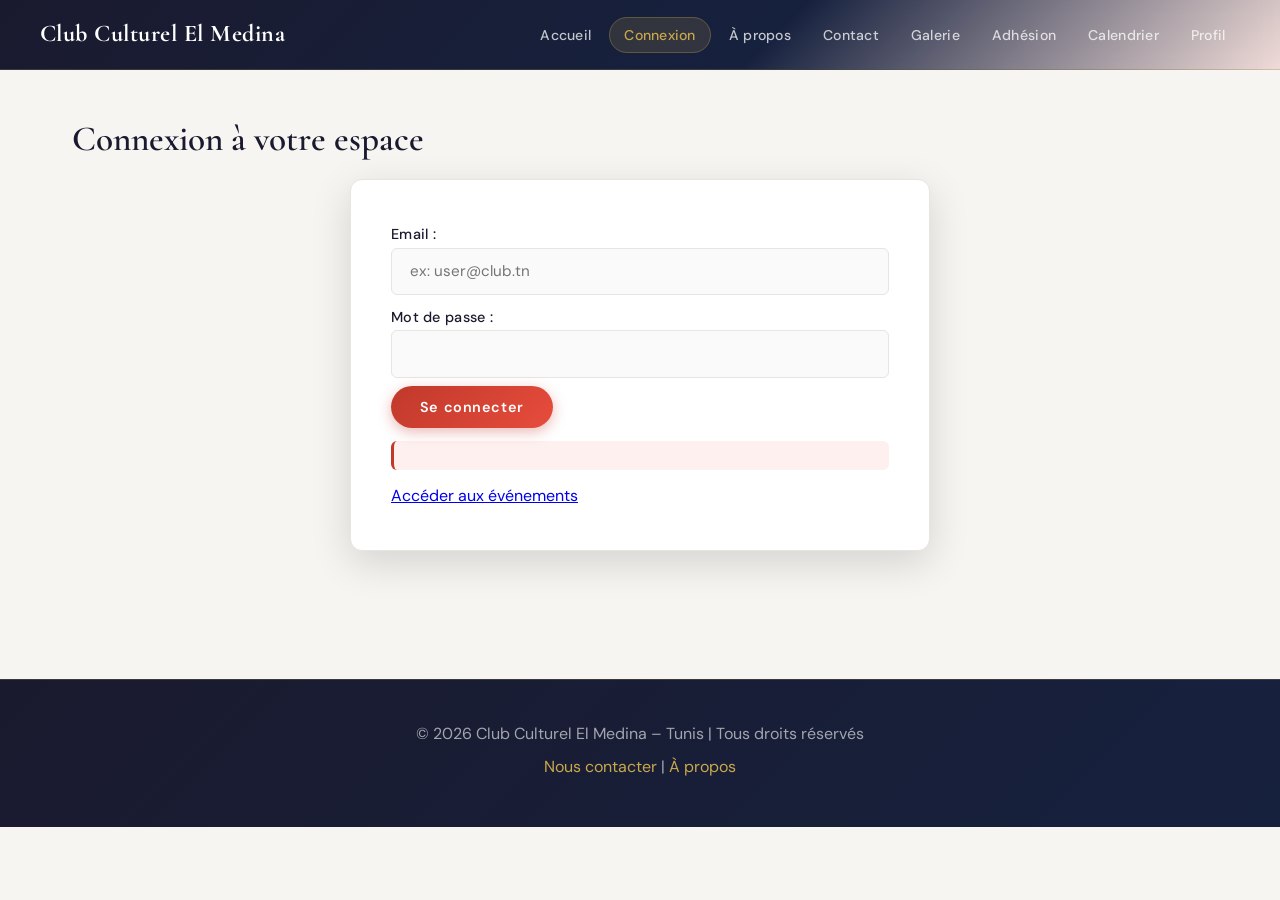
<file: index.html>
<!DOCTYPE html>
<html lang="fr">
<head>
    <meta charset="UTF-8">
    <meta name="viewport" content="width=device-width, initial-scale=1.0">
    <title>Connexion – Club Culturel El Medina</title>
    <link rel="stylesheet" href="style.css">
</head>
<body>
<body class="theme-club">
<header class="site-header">
    <div class="logo">
        <h1>Club Culturel El Medina</h1>
    </div>
    <nav class="main-nav" aria-label="Menu principal">
        <ul class="nav-list">
            <li><a href="home.html">Accueil</a></li>
            <li><a href="index.html" class="active">Connexion</a></li>
            <li><a href="about.html">À propos</a></li>
            <li><a href="contact.html">Contact</a></li>
            <li><a href="galerie.html">Galerie</a></li>
            <li><a href="adhesion.html">Adhésion</a></li>
            <li><a href="calendrier.html">Calendrier</a></li>
            <li><a href="profile.html">Profil</a></li>
        </ul>
    </nav>
    <div class="burger">
        <span></span>
        <span></span>
        <span></span>
    </div>
</header>

<main>
    <h2>Connexion à votre espace</h2>
    <form id="login-form" class="form-container" method="get" action="#">
        <label for="email">Email :</label>
        <input type="email" id="email" name="email" required placeholder="ex: user@club.tn">

        <label for="password">Mot de passe :</label>
        <input type="password" id="password" name="password" required>

        <button type="submit" class="btn btn-primary">Se connecter</button>
        <div id="error-message" class="error"></div>
        <a href="home.html">Accéder aux événements</a>
    </form>
</main>

<footer class="site-footer">
    <p>© 2026 Club Culturel El Medina – Tunis | Tous droits réservés</p>
    <p><a href="contact.html">Nous contacter</a> | <a href="about.html">À propos</a></p>
</footer>
<script src="js/script.js"></script>
</body>
</html>
</file>
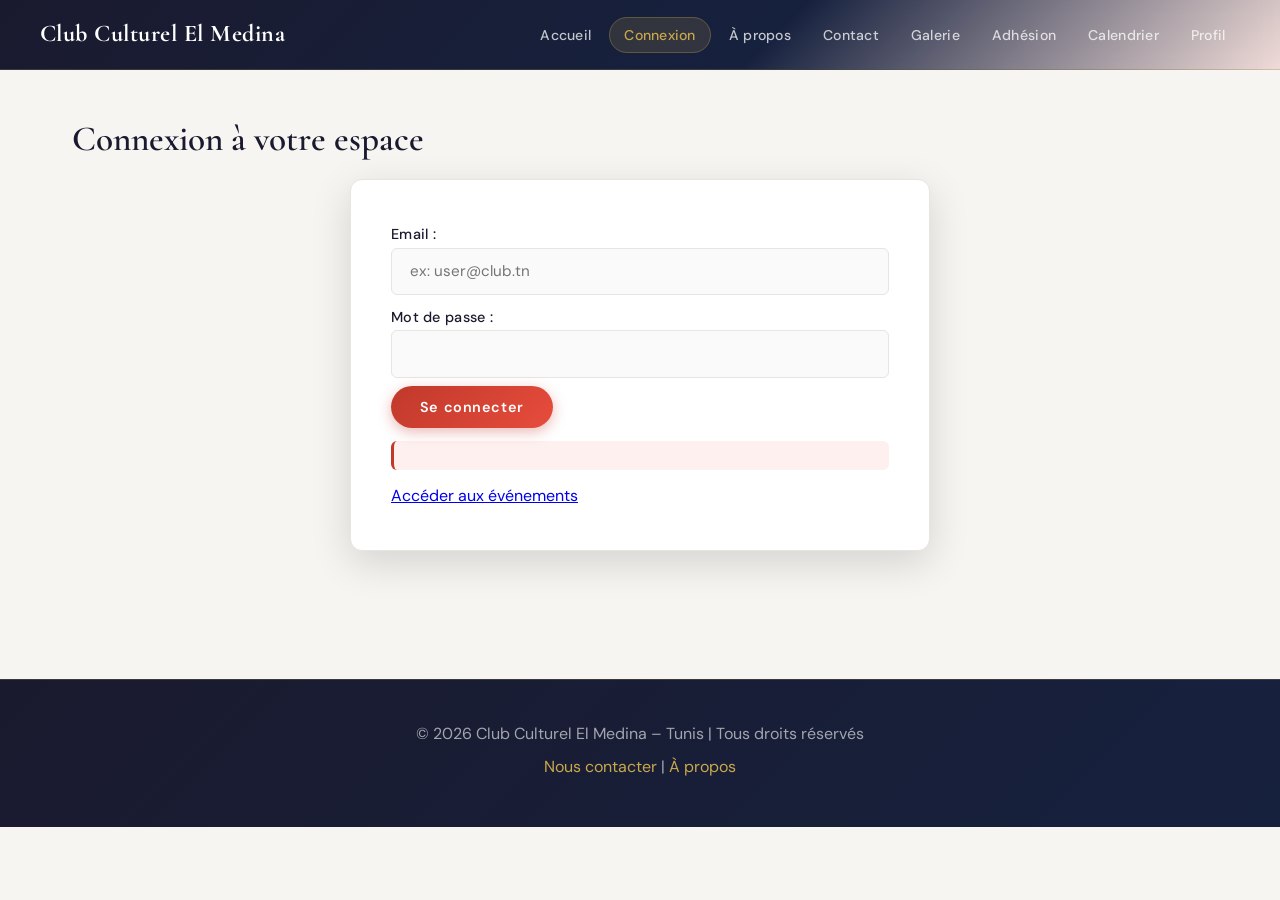
<file: about.html>
<!DOCTYPE html>
<html lang="fr">
<head>
    <meta charset="UTF-8">
    <meta name="viewport" content="width=device-width, initial-scale=1.0">
    <title>À propos – Club Culturel El Medina</title>
    <link rel="stylesheet" href="style.css">
</head>
<body>

<body class="theme-club">
<header class="site-header">
    <div class="logo">
        <h1>Club Culturel El Medina</h1>
    </div>
    <nav class="main-nav" aria-label="Menu principal">
        <ul class="nav-list">
            <li><a href="home.html">Accueil</a></li>
            <li><a href="index.html">Connexion</a></li>
            <li><a href="about.html" class="active">À propos</a></li>
            <li><a href="contact.html">Contact</a></li>
            <li><a href="galerie.html">Galerie</a></li>
            <li><a href="adhesion.html">Adhésion</a></li>
            <li><a href="calendrier.html">Calendrier</a></li>
            <li><a href="profile.html">Profil</a></li>
        </ul>
    </nav>
    <div class="burger">
        <span></span>
        <span></span>
        <span></span>
    </div>
</header>

<main>
    <h2>À propos du club</h2>
    <p>
        Le Club Culturel El Medina est une association passionnée dédiée à la promotion 
        des arts et de la culture tunisienne. Fondé en 2015, notre club organise des 
        événements variés allant de la musique traditionnelle aux expositions d'art 
        contemporain. Nous œuvrons à créer un espace de rencontre et d'échange culturel 
        pour tous les amateurs d'art et de patrimoine. Notre mission est de préserver 
        et de valoriser la richesse culturelle tunisienne tout en encourageant la 
        créativité et l'innovation artistique.
    </p>
    <img src="image-club.jpg" alt="Photo du Club Culturel El Medina">
</main>

<footer class="site-footer">
    <p>© 2026 Club Culturel El Medina – Tunis | Tous droits réservés</p>
    <p><a href="contact.html">Nous contacter</a> | <a href="about.html">À propos</a></p>
</footer>

<script src="js/script.js"></script> 
</body>
</html>
</file>
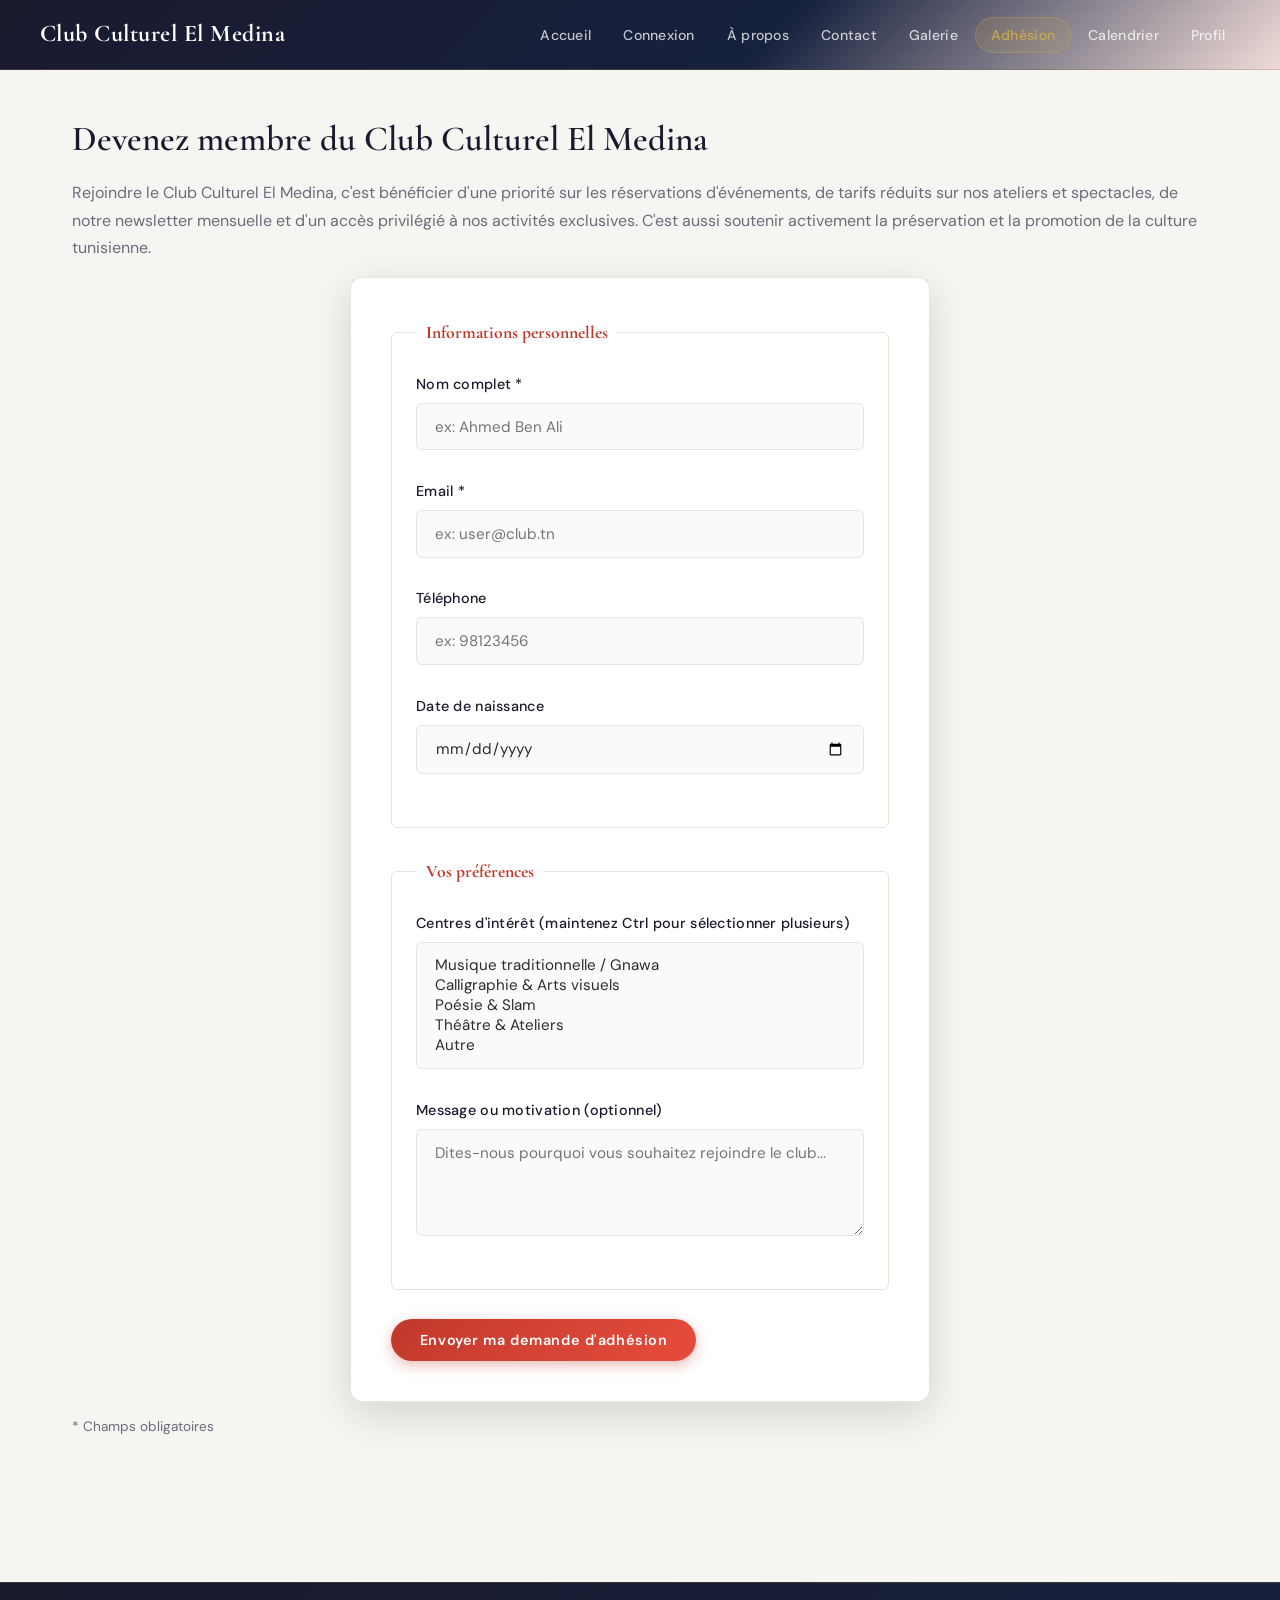
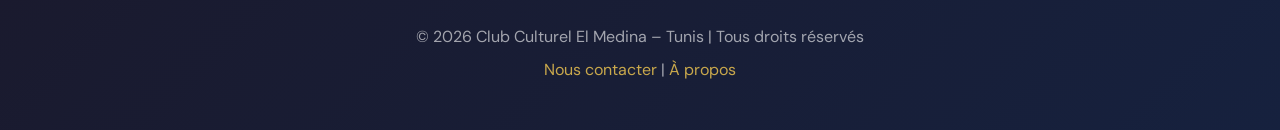
<file: adhesion.html>
<!DOCTYPE html>
<html lang="fr">
<head>
    <meta charset="UTF-8">
    <meta name="viewport" content="width=device-width, initial-scale=1.0">
    <title>Adhésion – Club Culturel El Medina</title>
    <link rel="stylesheet" href="style.css">
</head>

<body>
    
<body class="theme-club">
<header class="site-header">
    <div class="logo">
        <h1>Club Culturel El Medina</h1>
    </div>
    <nav class="main-nav" aria-label="Menu principal">
        <ul class="nav-list">
            <li><a href="home.html">Accueil</a></li>
            <li><a href="index.html">Connexion</a></li>
            <li><a href="about.html">À propos</a></li>
            <li><a href="contact.html">Contact</a></li>
            <li><a href="galerie.html">Galerie</a></li>
            <li><a href="adhesion.html" class="active">Adhésion</a></li>
            <li><a href="calendrier.html">Calendrier</a></li>
            <li><a href="profile.html">Profil</a></li>
        </ul>
    </nav>
    <div class="burger">
        <span></span>
        <span></span>
        <span></span>
    </div>
</header>

<main>
    <h2>Devenez membre du Club Culturel El Medina</h2>
    <p>
        Rejoindre le Club Culturel El Medina, c'est bénéficier d'une priorité sur les 
        réservations d'événements, de tarifs réduits sur nos ateliers et spectacles, 
        de notre newsletter mensuelle et d'un accès privilégié à nos activités exclusives. 
        C'est aussi soutenir activement la préservation et la promotion de la culture tunisienne.
    </p>

    <form class="form-container" method="get" action="#" id="adhesion-form">

        <fieldset>
            <legend>Informations personnelles</legend>

            <div class="form-group">
                <label for="nom-complet">Nom complet *</label>
                <input type="text" id="nom-complet" name="nom" required aria-required="true" placeholder="ex: Ahmed Ben Ali">
            </div>

            <div class="form-group">
                <label for="email-adhesion">Email *</label>
                <input type="email" id="email-adhesion" name="email" required aria-required="true" placeholder="ex: user@club.tn">
            </div>

            <div class="form-group">
                <label for="tel-adhesion">Téléphone</label>
                <input type="tel" id="tel-adhesion" name="telephone" pattern="\d{8}" placeholder="ex: 98123456" aria-label="Numéro de téléphone tunisien (8 chiffres)">
            </div>

            <div class="form-group">
                <label for="date-naissance">Date de naissance</label>
                <input type="date" id="date-naissance" name="naissance">
            </div>
        </fieldset>

        <fieldset>
            <legend>Vos préférences</legend>

            <div class="form-group">
                <label for="interets">Centres d'intérêt (maintenez Ctrl pour sélectionner plusieurs)</label>
                <select id="interets" name="interets" multiple size="5" aria-label="Sélectionnez vos centres d'intérêt culturels">
                    <option value="gnawa">Musique traditionnelle / Gnawa</option>
                    <option value="calligraphie">Calligraphie &amp; Arts visuels</option>
                    <option value="poesie">Poésie &amp; Slam</option>
                    <option value="theatre">Théâtre &amp; Ateliers</option>
                    <option value="autre">Autre</option>
                </select>
            </div>

            <div class="form-group">
                <label for="motivation">Message ou motivation (optionnel)</label>
                <textarea id="motivation" name="motivation" rows="4" placeholder="Dites-nous pourquoi vous souhaitez rejoindre le club..."></textarea>
            </div>
        </fieldset>

        <button type="submit" class="btn btn-primary">Envoyer ma demande d'adhésion</button>

    </form>

    <p class="form-note">* Champs obligatoires</p>
</main>

<footer class="site-footer">
    <p>© 2026 Club Culturel El Medina – Tunis | Tous droits réservés</p>
    <p><a href="contact.html">Nous contacter</a> | <a href="about.html">À propos</a></p>
</footer>
    <script>
  const burger = document.querySelector('.burger');
  const nav = document.querySelector('.main-nav');
  burger.addEventListener('click', function() {
    burger.classList.toggle('active');
    nav.classList.toggle('active');
  });
</script>
<script src="js/script.js"></script> 
</body>
</html>
</file>
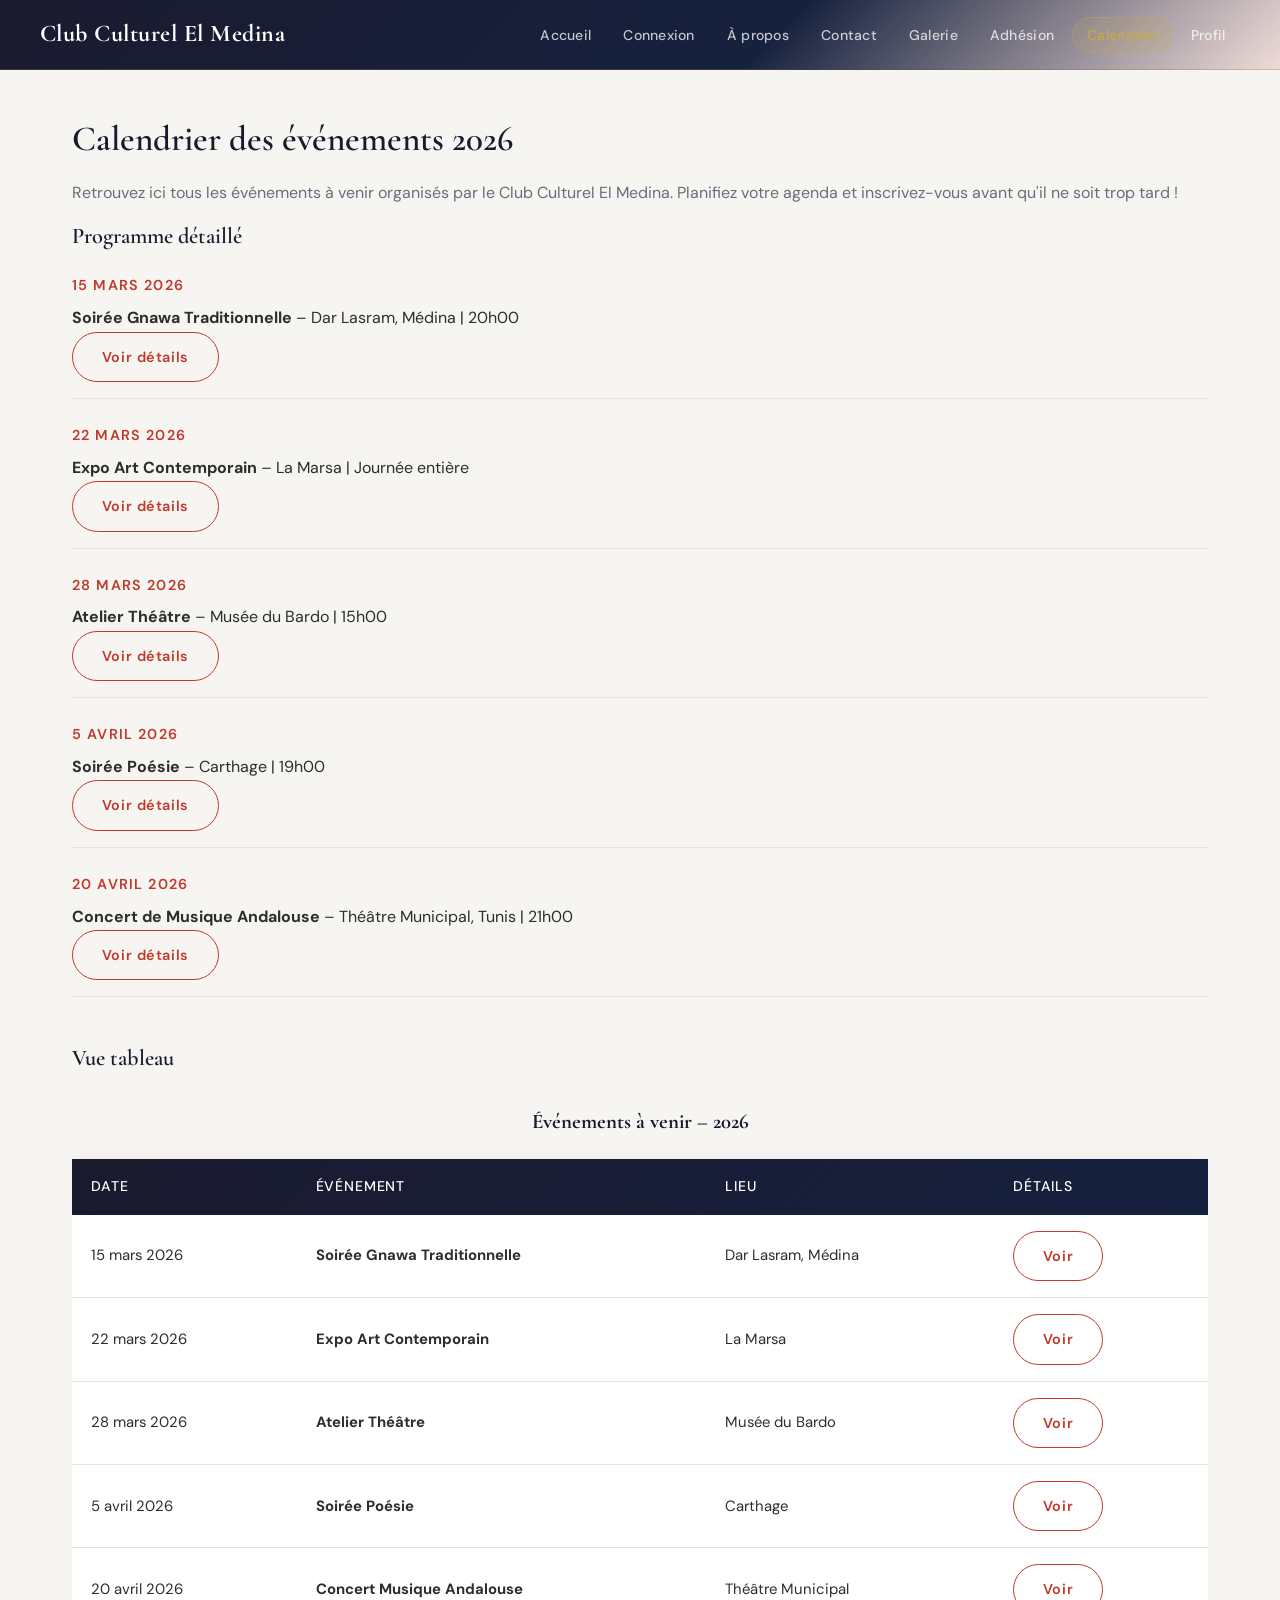
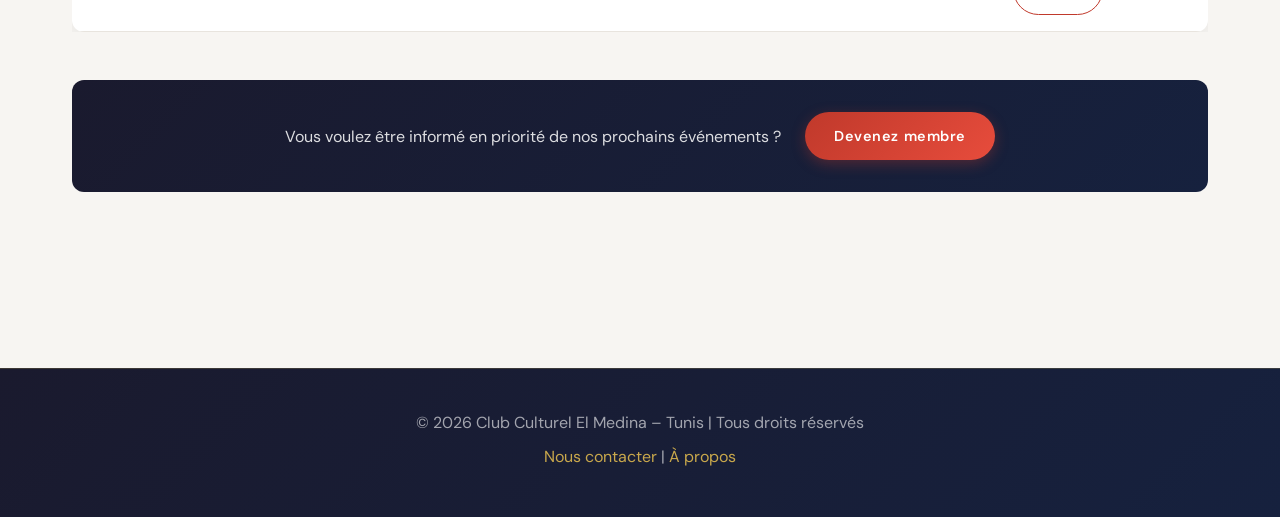
<file: calendrier.html>
<!DOCTYPE html>
<html lang="fr">
<head>
    <meta charset="UTF-8">
    <meta name="viewport" content="width=device-width, initial-scale=1.0">
    <title>Calendrier – Club Culturel El Medina</title>
    <link rel="stylesheet" href="style.css">
</head>

<body>
    
<body class="theme-club">
<header class="site-header">
    <div class="logo">
        <h1>Club Culturel El Medina</h1>
    </div>
    <nav class="main-nav" aria-label="Menu principal">
        <ul class="nav-list">
            <li><a href="home.html">Accueil</a></li>
            <li><a href="index.html">Connexion</a></li>
            <li><a href="about.html">À propos</a></li>
            <li><a href="contact.html">Contact</a></li>
            <li><a href="galerie.html">Galerie</a></li>
            <li><a href="adhesion.html">Adhésion</a></li>
            <li><a href="calendrier.html" class="active">Calendrier</a></li>
            <li><a href="profile.html">Profil</a></li>
        </ul>
    </nav>
    <div class="burger">
        <span></span>
        <span></span>
        <span></span>
    </div>
</header>

<main>
    <h2>Calendrier des événements 2026</h2>
    <p>
        Retrouvez ici tous les événements à venir organisés par le Club Culturel El Medina. 
        Planifiez votre agenda et inscrivez-vous avant qu'il ne soit trop tard !
    </p>

    <section class="calendrier-dl">
        <h3>Programme détaillé</h3>
        <dl>
            <dt>15 mars 2026</dt>
            <dd>
                <strong>Soirée Gnawa Traditionnelle</strong> – Dar Lasram, Médina | 20h00
                <br><a href="event-details.html?id=1" class="btn btn-secondary">Voir détails</a>
            </dd>

            <dt>22 mars 2026</dt>
            <dd>
                <strong>Expo Art Contemporain</strong> – La Marsa | Journée entière
                <br><a href="event-details2.html" class="btn btn-secondary">Voir détails</a>
            </dd>

            <dt>28 mars 2026</dt>
            <dd>
                <strong>Atelier Théâtre</strong> – Musée du Bardo | 15h00
                <br><a href="event-details3.html" class="btn btn-secondary">Voir détails</a>
            </dd>

            <dt>5 avril 2026</dt>
            <dd>
                <strong>Soirée Poésie</strong> – Carthage | 19h00
                <br><a href="event-details4.html" class="btn btn-secondary">Voir détails</a>
            </dd>

            <dt>20 avril 2026</dt>
            <dd>
                <strong>Concert de Musique Andalouse</strong> – Théâtre Municipal, Tunis | 21h00
                <br><a href="event-details.html?id=5" class="btn btn-secondary">Voir détails</a>
            </dd>
        </dl>
    </section>

    <section class="calendrier-table">
        <h3>Vue tableau</h3>
        <table>
            <caption>Événements à venir – 2026</caption>
            <thead>
                <tr>
                    <th scope="col">Date</th>
                    <th scope="col">Événement</th>
                    <th scope="col">Lieu</th>
                    <th scope="col">Détails</th>
                </tr>
            </thead>
            <tbody>
                <tr>
                    <td>15 mars 2026</td>
                    <td><strong>Soirée Gnawa Traditionnelle</strong></td>
                    <td>Dar Lasram, Médina</td>
                    <td><a href="event-details.html?id=1" class="btn btn-secondary">Voir</a></td>
                </tr>
                <tr>
                    <td>22 mars 2026</td>
                    <td><strong>Expo Art Contemporain</strong></td>
                    <td>La Marsa</td>
                    <td><a href="event-details2.html" class="btn btn-secondary">Voir</a></td>
                </tr>
                <tr>
                    <td>28 mars 2026</td>
                    <td><strong>Atelier Théâtre</strong></td>
                    <td>Musée du Bardo</td>
                    <td><a href="event-details3.html" class="btn btn-secondary">Voir</a></td>
                </tr>
                <tr>
                    <td>5 avril 2026</td>
                    <td><strong>Soirée Poésie</strong></td>
                    <td>Carthage</td>
                    <td><a href="event-details4.html" class="btn btn-secondary">Voir</a></td>
                </tr>
                <tr>
                    <td>20 avril 2026</td>
                    <td><strong>Concert Musique Andalouse</strong></td>
                    <td>Théâtre Municipal</td>
                    <td><a href="event-details.html?id=5" class="btn btn-secondary">Voir</a></td>
                </tr>
            </tbody>
        </table>
    </section>

    <p class="cta-text">
        Vous voulez être informé en priorité de nos prochains événements ?
        <a href="adhesion.html" class="btn btn-primary">Devenez membre</a>
    </p>
</main>

<footer class="site-footer">
    <p>© 2026 Club Culturel El Medina – Tunis | Tous droits réservés</p>
    <p><a href="contact.html">Nous contacter</a> | <a href="about.html">À propos</a></p>
</footer>
    <script>
  const burger = document.querySelector('.burger');
  const nav = document.querySelector('.main-nav');
  burger.addEventListener('click', function() {
    burger.classList.toggle('active');
    nav.classList.toggle('active');
  });
</script>
<script src="js/script.js"></script> 
</body>
</html>
</file>
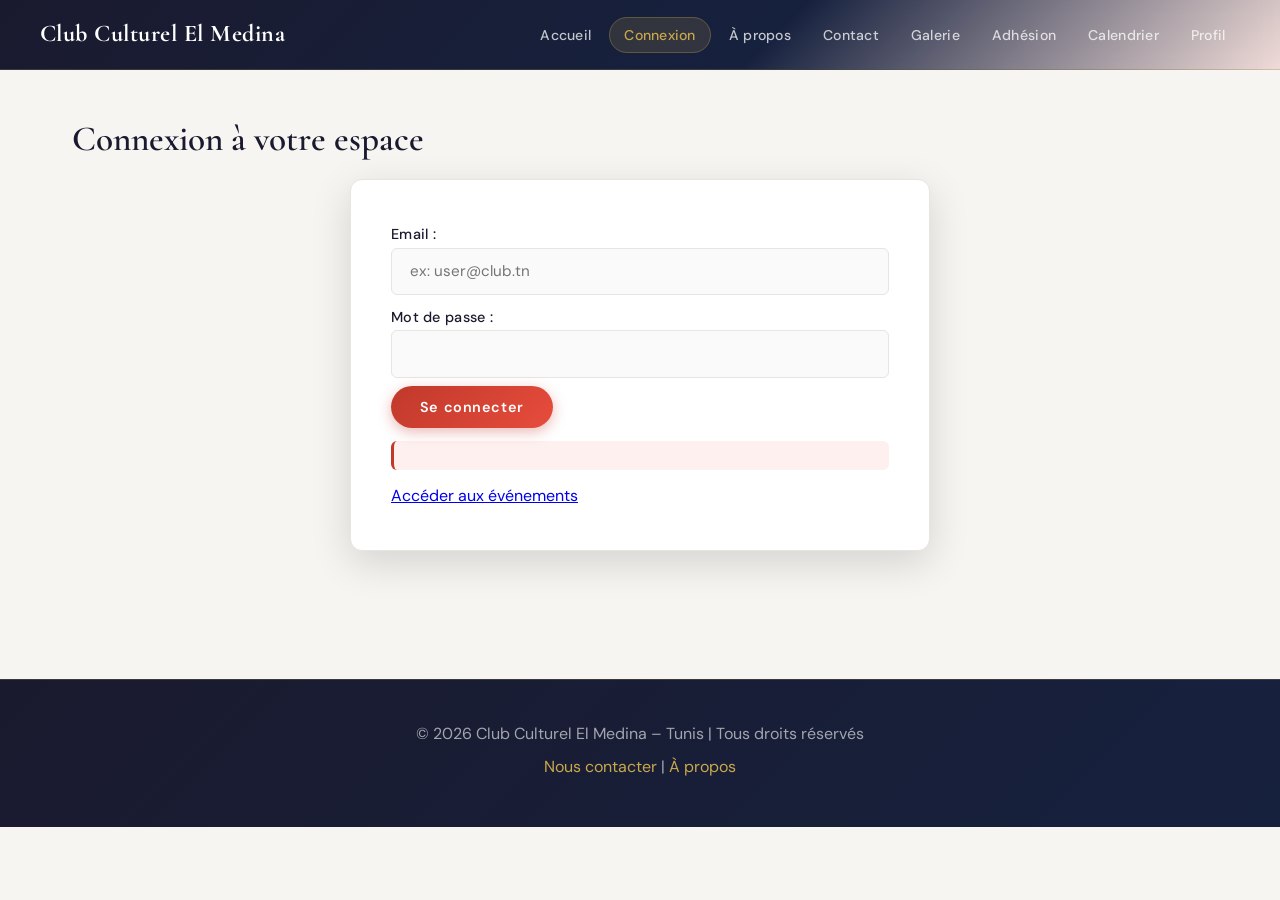
<file: contact.html>
<!DOCTYPE html>
<html lang="fr">
<head>
    <meta charset="UTF-8">
    <meta name="viewport" content="width=device-width, initial-scale=1.0">
    <title>Contact – Club Culturel El Medina</title>
    <link rel="stylesheet" href="style.css">
</head>

<body>

<body class="theme-club">
<header class="site-header">
    <div class="logo">
        <h1>Club Culturel El Medina</h1>
    </div>
    <nav class="main-nav" aria-label="Menu principal">
        <ul class="nav-list">
            <li><a href="home.html">Accueil</a></li>
            <li><a href="index.html">Connexion</a></li>
            <li><a href="about.html">À propos</a></li>
            <li><a href="contact.html" class="active">Contact</a></li>
            <li><a href="galerie.html">Galerie</a></li>
            <li><a href="adhesion.html">Adhésion</a></li>
            <li><a href="calendrier.html">Calendrier</a></li>
            <li><a href="profile.html">Profil</a></li>
        </ul>
    </nav>
    <div class="burger">
        <span></span>
        <span></span>
        <span></span>
    </div>
</header>

<main>
    <h2>Contactez-nous</h2>
    <form id="contact-form" class="form-container" method="get" action="#">
        <label for="nom">Nom :</label>
        <input type="text" id="nom" name="nom" required>

        <label for="email">Email :</label>
        <input type="email" id="email" name="email" required>

        <label for="message">Message :</label>
        <textarea id="message" name="message" rows="5" required></textarea>

        <button type="submit" class="btn btn-primary">Envoyer</button>
    </form>
</main>

<footer class="site-footer">
    <p>© 2026 Club Culturel El Medina – Tunis | Tous droits réservés</p>
    <p><a href="contact.html">Nous contacter</a> | <a href="about.html">À propos</a></p>
</footer>

<script src="js/script.js"></script> 
</body>
</html>
</file>
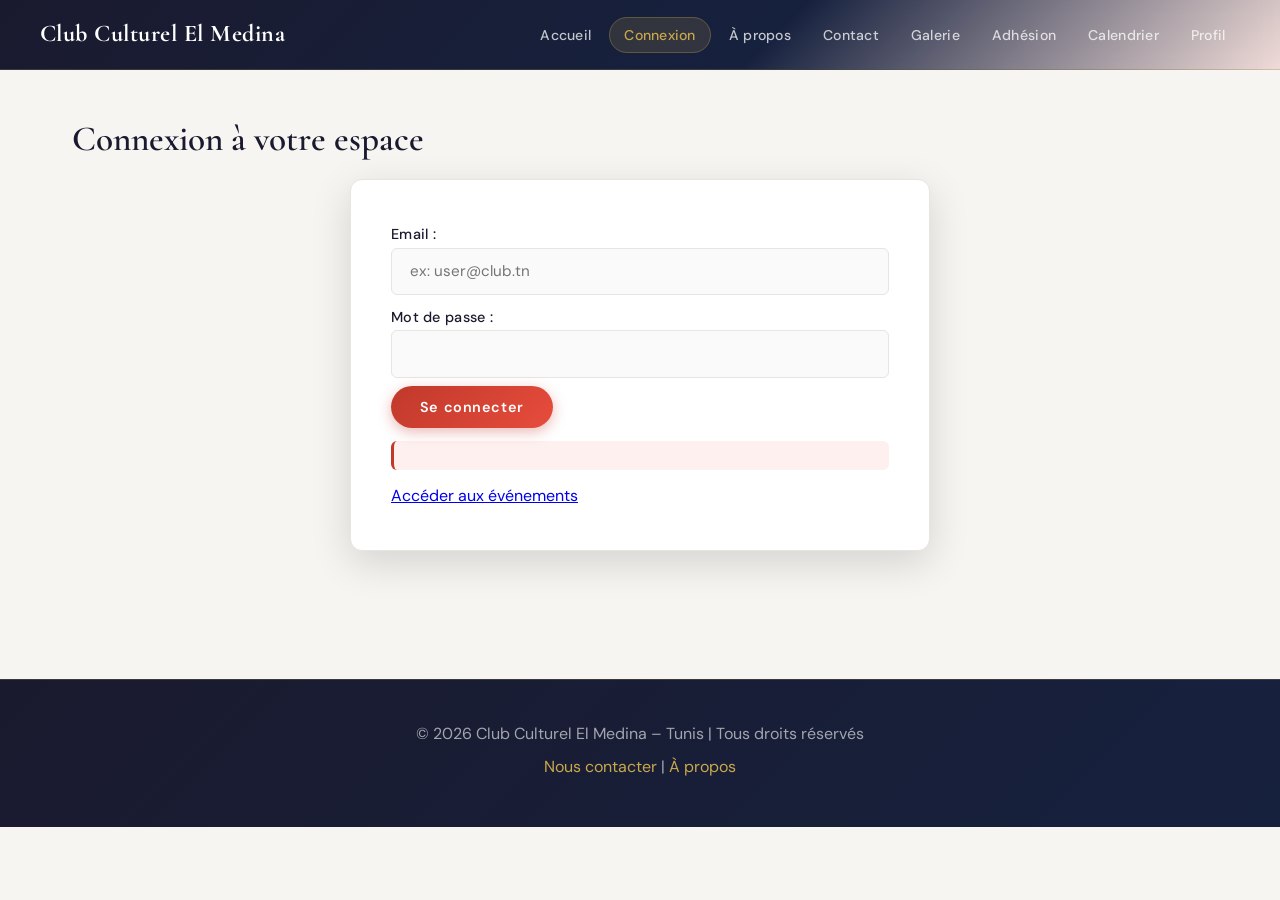
<file: event-details.html>
<!DOCTYPE html>
<html lang="fr">
<head>
    <meta charset="UTF-8">
    <meta name="viewport" content="width=device-width, initial-scale=1.0">
    <title>Détails événement – Club Culturel El Medina</title>
    <link rel="stylesheet" href="style.css">
</head>

<body>

<body class="theme-club">
<header class="site-header">
    <div class="logo">
        <h1>Club Culturel El Medina</h1>
    </div>
    <nav class="main-nav" aria-label="Menu principal">
        <ul class="nav-list">
            <li><a href="home.html">Accueil</a></li>
            <li><a href="index.html">Connexion</a></li>
            <li><a href="about.html">À propos</a></li>
            <li><a href="contact.html">Contact</a></li>
            <li><a href="galerie.html">Galerie</a></li>
            <li><a href="adhesion.html">Adhésion</a></li>
            <li><a href="calendrier.html">Calendrier</a></li>
            <li><a href="profile.html">Profil</a></li>
        </ul>
    </nav>
    <div class="burger">
        <span></span>
        <span></span>
        <span></span>
    </div>
</header>

<main>
    <h2 id="event-titre"></h2>
    <img id="event-image" src="" alt="">
    <div id="event-infos" class="infos"></div>
    <p id="event-description"></p>
    <a id="inscription-link" href="register-event.html" class="btn btn-primary">S'inscrire à cet événement</a>
</main>

<footer class="site-footer">
    <p>© 2026 Club Culturel El Medina – Tunis | Tous droits réservés</p>
    <p><a href="contact.html">Nous contacter</a> | <a href="about.html">À propos</a></p>
</footer>

<script src="js/script.js"></script> 
</body>
</html>
</file>
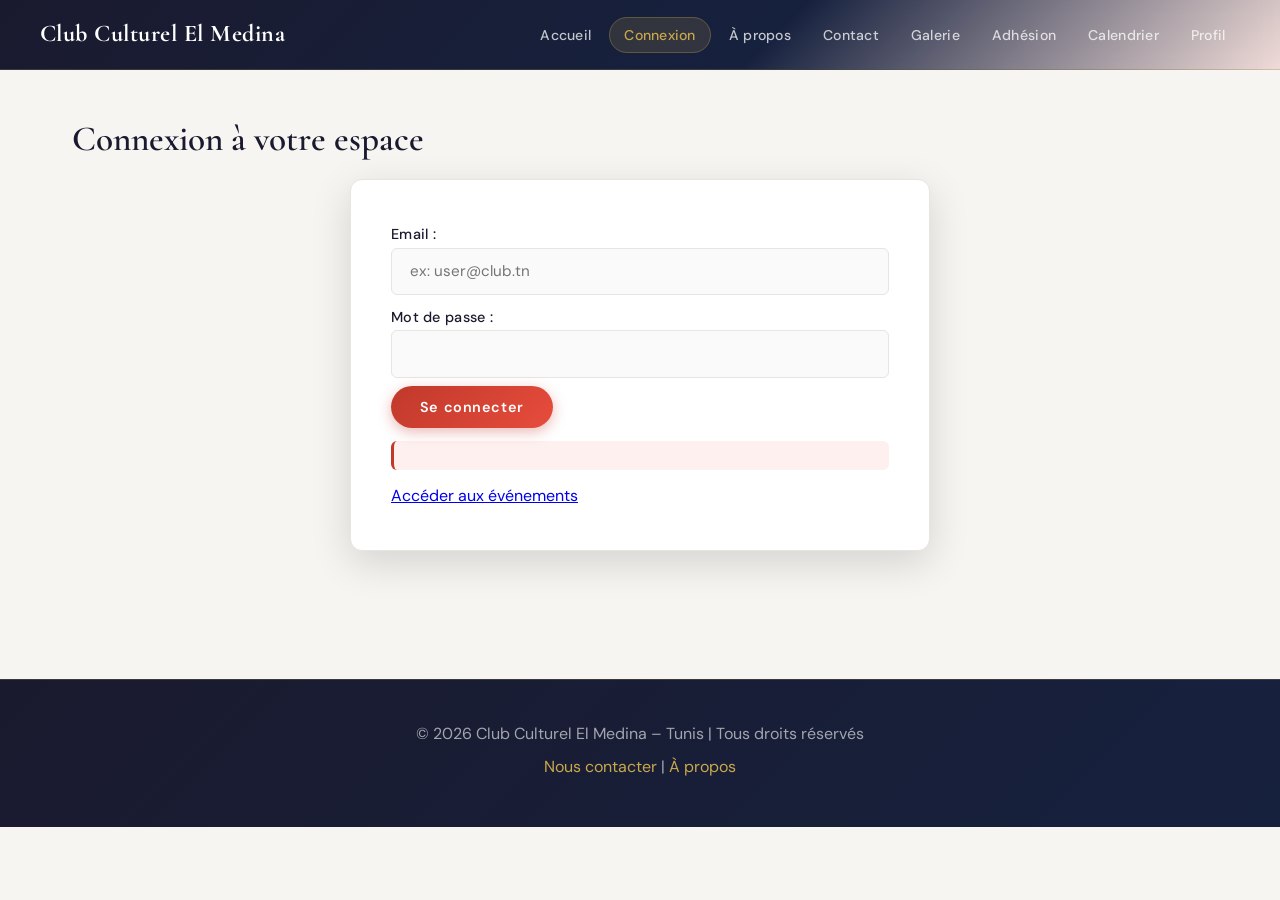
<file: event-details2.html>
<!DOCTYPE html>
<html lang="fr">
<head>
    <meta charset="UTF-8">
    <meta name="viewport" content="width=device-width, initial-scale=1.0">
    <title>Expo Art Contemporain – Club Culturel El Medina</title>
    <link rel="stylesheet" href="style.css">
</head>

<body>

<body class="theme-club">
<header class="site-header">
    <div class="logo">
        <h1>Club Culturel El Medina</h1>
    </div>
    <nav class="main-nav" aria-label="Menu principal">
        <ul class="nav-list">
            <li><a href="home.html">Accueil</a></li>
            <li><a href="index.html">Connexion</a></li>
            <li><a href="about.html">À propos</a></li>
            <li><a href="contact.html">Contact</a></li>
            <li><a href="galerie.html">Galerie</a></li>
            <li><a href="adhesion.html">Adhésion</a></li>
            <li><a href="calendrier.html">Calendrier</a></li>
            <li><a href="profile.html">Profil</a></li>
        </ul>
    </nav>
    <div class="burger">
        <span></span>
        <span></span>
        <span></span>
    </div>
</header>

<main>
    <h2>Expo Art Contemporain</h2>
    <img src="image2.jpg" alt="Expo Art Contemporain">
    <p class="infos">Date : 22 mars 2026 | Lieu : La Marsa</p>
    <p>
        Plongez au cœur de la création artistique contemporaine lors de cette exposition 
        immersive à La Marsa. Des artistes tunisiens et méditerranéens exposent leurs 
        œuvres mêlant peinture, sculpture, photographie et art numérique. Une occasion 
        unique de découvrir les tendances actuelles de l'art contemporain et d'échanger 
        directement avec les artistes. L'exposition est ouverte à tous les amateurs d'art, 
        novices ou connaisseurs.
    </p>
    <a href="register-event.html" class="btn btn-primary">S'inscrire à cet événement</a>
</main>

<footer class="site-footer">
    <p>© 2026 Club Culturel El Medina – Tunis | Tous droits réservés</p>
    <p><a href="contact.html">Nous contacter</a> | <a href="about.html">À propos</a></p>
</footer>

<script src="js/script.js"></script> 
</body>
</html>
</file>
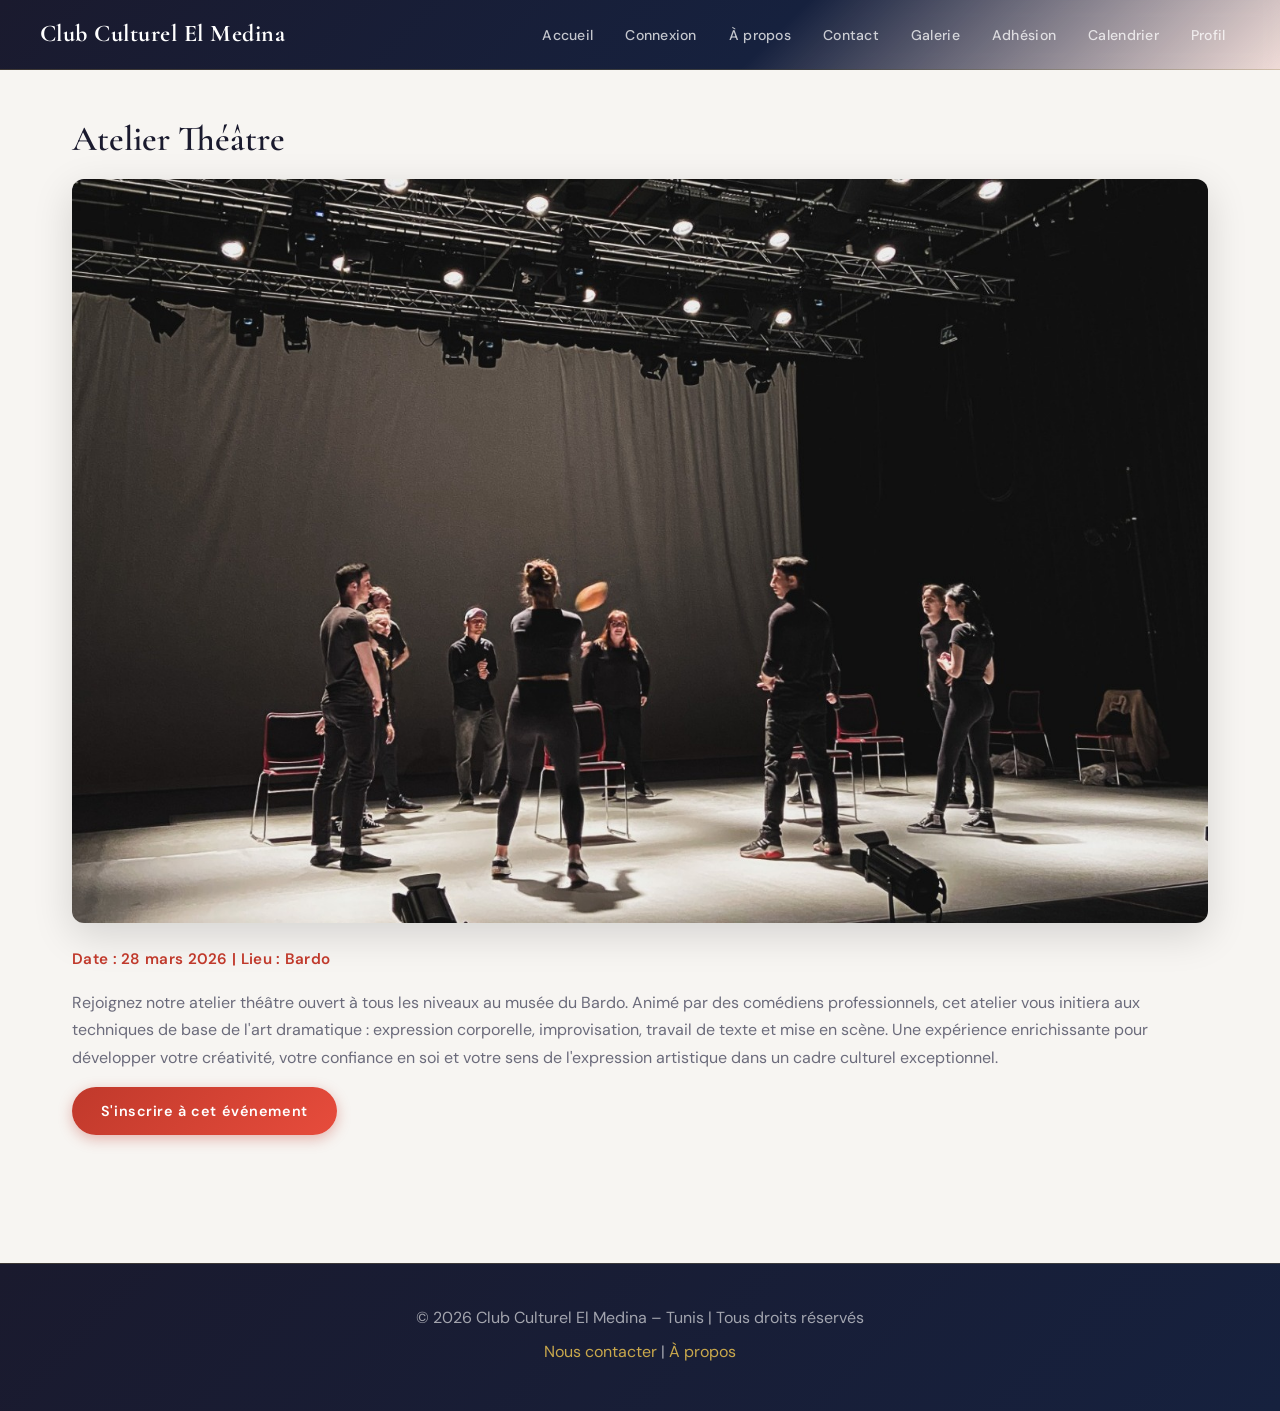
<file: event-details3.html>
<!DOCTYPE html>
<html lang="fr">
<head>
    <meta charset="UTF-8">
    <meta name="viewport" content="width=device-width, initial-scale=1.0">
    <title>Atelier Théâtre – Club Culturel El Medina</title>
    <link rel="stylesheet" href="style.css">
</head>

<body>

<body class="theme-club">
<header class="site-header">
    <div class="logo">
        <h1>Club Culturel El Medina</h1>
    </div>
    <nav class="main-nav" aria-label="Menu principal">
        <ul class="nav-list">
            <li><a href="home.html">Accueil</a></li>
            <li><a href="index.html">Connexion</a></li>
            <li><a href="about.html">À propos</a></li>
            <li><a href="contact.html">Contact</a></li>
            <li><a href="galerie.html">Galerie</a></li>
            <li><a href="adhesion.html">Adhésion</a></li>
            <li><a href="calendrier.html">Calendrier</a></li>
            <li><a href="profile.html">Profil</a></li>
        </ul>
    </nav>
    <div class="burger">
        <span></span>
        <span></span>
        <span></span>
    </div>
</header>

<main>
    <h2>Atelier Théâtre</h2>
    <img src="image3.jpg" alt="Atelier Théâtre">
    <p class="infos">Date : 28 mars 2026 | Lieu : Bardo</p>
    <p>
        Rejoignez notre atelier théâtre ouvert à tous les niveaux au musée du Bardo. 
        Animé par des comédiens professionnels, cet atelier vous initiera aux techniques 
        de base de l'art dramatique : expression corporelle, improvisation, travail de 
        texte et mise en scène. Une expérience enrichissante pour développer votre 
        créativité, votre confiance en soi et votre sens de l'expression artistique 
        dans un cadre culturel exceptionnel.
    </p>
    <a href="register-event.html" class="btn btn-primary">S'inscrire à cet événement</a>
</main>

<footer class="site-footer">
    <p>© 2026 Club Culturel El Medina – Tunis | Tous droits réservés</p>
    <p><a href="contact.html">Nous contacter</a> | <a href="about.html">À propos</a></p>
</footer>
    <script>
  const burger = document.querySelector('.burger');
  const nav = document.querySelector('.main-nav');
  burger.addEventListener('click', function() {
    burger.classList.toggle('active');
    nav.classList.toggle('active');
  });
</script>
<script src="js/script.js"></script> 
</body>
</html>
</file>
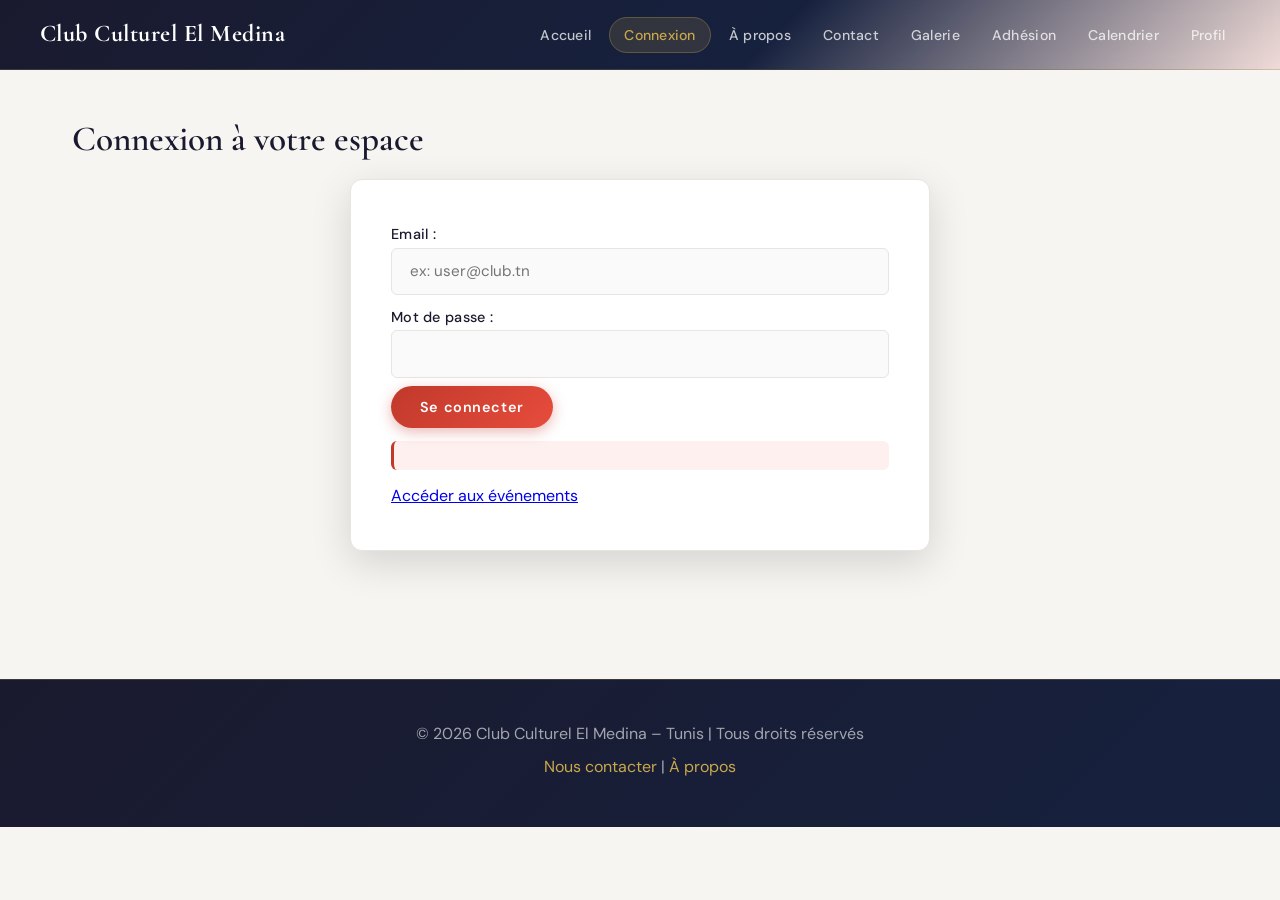
<file: event-details4.html>
<!DOCTYPE html>
<html lang="fr">
<head>
    <meta charset="UTF-8">
    <meta name="viewport" content="width=device-width, initial-scale=1.0">
    <title>Soirée Poésie – Club Culturel El Medina</title>
    <link rel="stylesheet" href="style.css">
</head>
<body>

<body class="theme-club">
<header class="site-header">
    <div class="logo">
        <h1>Club Culturel El Medina</h1>
    </div>
    <nav class="main-nav" aria-label="Menu principal">
        <ul class="nav-list">
            <li><a href="home.html">Accueil</a></li>
            <li><a href="index.html">Connexion</a></li>
            <li><a href="about.html">À propos</a></li>
            <li><a href="contact.html">Contact</a></li>
            <li><a href="galerie.html">Galerie</a></li>
            <li><a href="adhesion.html">Adhésion</a></li>
            <li><a href="calendrier.html">Calendrier</a></li>
            <li><a href="profile.html">Profil</a></li>
        </ul>
    </nav>
    <div class="burger">
        <span></span>
        <span></span>
        <span></span>
    </div>
</header>

<main>
    <h2>Soirée Poésie</h2>
    <img src="image4.jpg" alt="Soirée Poésie">
    <p class="infos">Date : 5 avril 2026 | Lieu : Carthage</p>
    <p>
        Plongez dans l'univers envoûtant de la poésie lors de cette soirée exceptionnelle 
        à Carthage. Des poètes tunisiens et internationaux se réuniront pour partager leurs 
        œuvres, entre vers classiques et poésie contemporaine. Une soirée intime et 
        inspirante, au cœur d'un lieu chargé d'histoire, pour célébrer la beauté des mots 
        et la richesse de la langue arabe et française.
    </p>
    <a href="register-event.html" class="btn btn-primary">S'inscrire à cet événement</a>
</main>

<footer class="site-footer">
    <p>© 2026 Club Culturel El Medina – Tunis | Tous droits réservés</p>
    <p><a href="contact.html">Nous contacter</a> | <a href="about.html">À propos</a></p>
</footer>

<script src="js/script.js"></script> 
</body>
</html>
</file>
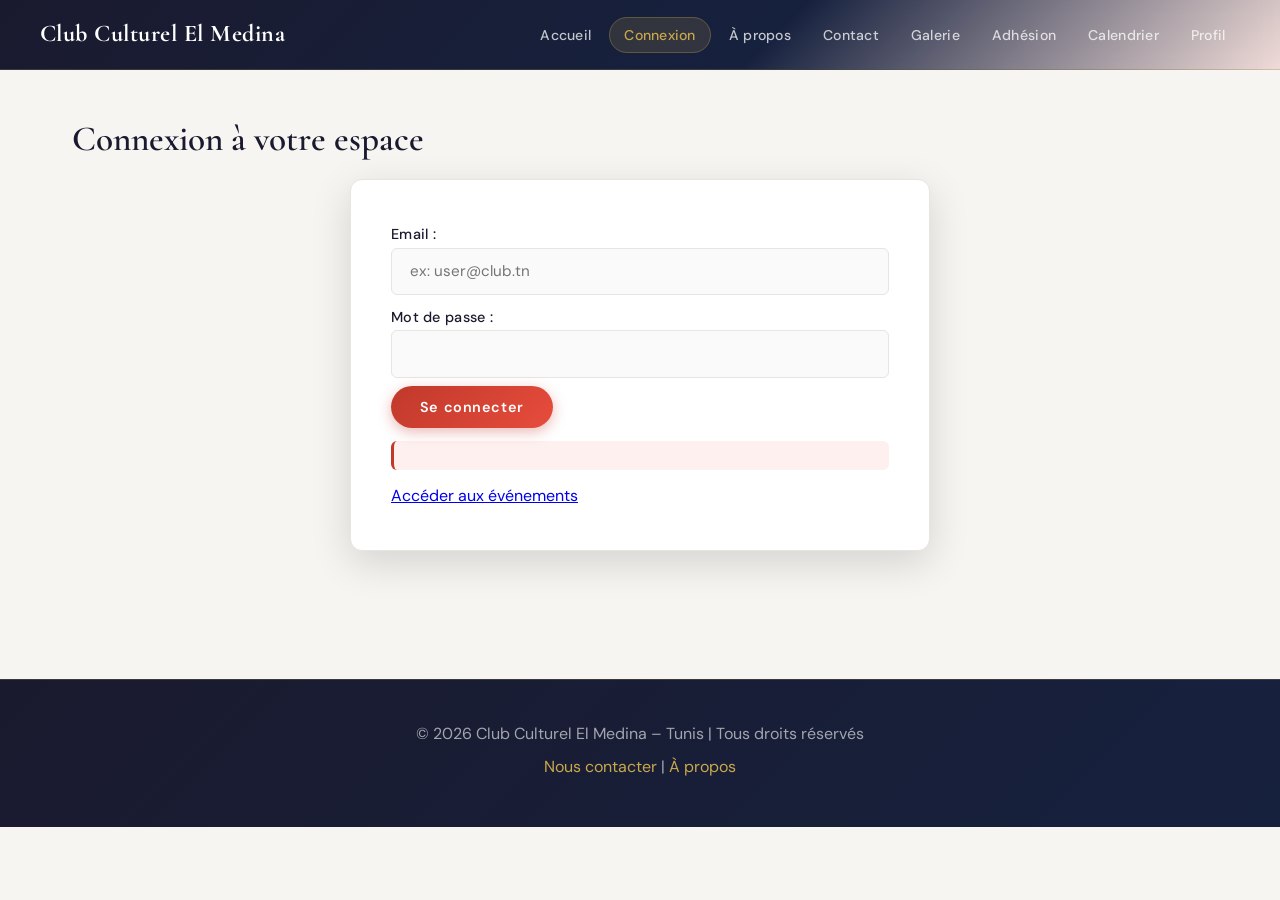
<file: galerie.html>
<!DOCTYPE html>
<html lang="fr">
<head>
    <meta charset="UTF-8">
    <meta name="viewport" content="width=device-width, initial-scale=1.0">
    <title>Galerie – Club Culturel El Medina</title>
    <link rel="stylesheet" href="style.css">
</head>
<body>
<body class="theme-club">
<header class="site-header">
    <div class="logo">
        <h1>Club Culturel El Medina</h1>
    </div>
    <nav class="main-nav" aria-label="Menu principal">
        <ul class="nav-list">
            <li><a href="home.html">Accueil</a></li>
            <li><a href="index.html">Connexion</a></li>
            <li><a href="about.html">À propos</a></li>
            <li><a href="contact.html">Contact</a></li>
            <li><a href="galerie.html" class="active">Galerie</a></li>
            <li><a href="adhesion.html">Adhésion</a></li>
            <li><a href="calendrier.html">Calendrier</a></li>
            <li><a href="profile.html">Profil</a></li>
        </ul>
    </nav>
    <div class="burger">
        <span></span>
        <span></span>
        <span></span>
    </div>
</header>

<main>
    <h2>Galerie des moments forts</h2>
    <p>
        Retrouvez ici une sélection de photos capturées lors de nos événements passés. 
        Chaque image témoigne de l'énergie, de la convivialité et de la richesse culturelle 
        qui animent le Club Culturel El Medina. Laissez-vous inspirer et rejoignez-nous !
    </p>

    <section class="galerie-photos">

        <figure>
            <img src="image1.jpg" alt="Musiciens Gnawa en tenue traditionnelle jouant des krakeb lors de la soirée de mars 2025">
            <figcaption>Soirée Gnawa – Mars 2025</figcaption>
        </figure>

        <figure>
            <img src="image2.jpg" alt="Salle d'exposition d'art contemporain avec projections lumineuses colorées – La Marsa 2025">
            <figcaption>Expo Art Contemporain – La Marsa, Janvier 2025</figcaption>
        </figure>

        <figure>
            <img src="image3.jpg" alt="Groupe de participants à l'atelier théâtre sur scène sous les projecteurs – Bardo 2025">
            <figcaption>Atelier Théâtre – Bardo, Février 2025</figcaption>
        </figure>

        <figure>
            <img src="image4.jpg" alt="Affiche de la soirée poésie avec plume et microphones – Carthage 2025">
            <figcaption>Soirée Poésie – Carthage, Avril 2025</figcaption>
        </figure>

        <figure>
            <img src="image1.jpg" alt="Public nombreux rassemblé autour d'une performance musicale en plein air lors du festival annuel 2025">
            <figcaption>Festival Annuel du Club – Médina de Tunis, Mai 2025</figcaption>
        </figure>

        <figure>
            <img src="image2.jpg" alt="Atelier de calligraphie arabe animé par un maître calligraphe, avec participants concentrés – Juin 2025">
            <figcaption>Atelier Calligraphie – Juin 2025</figcaption>
        </figure>

    </section>

    <p class="cta-text">
        Vous souhaitez participer à nos prochains événements ?
        <a href="adhesion.html" class="btn btn-primary">Devenez membre</a>
    </p>
</main>

<footer class="site-footer">
    <p>© 2026 Club Culturel El Medina – Tunis | Tous droits réservés</p>
    <p><a href="contact.html">Nous contacter</a> | <a href="about.html">À propos</a></p>
</footer>

<script src="js/script.js"></script> 
</body>
</html>
</file>
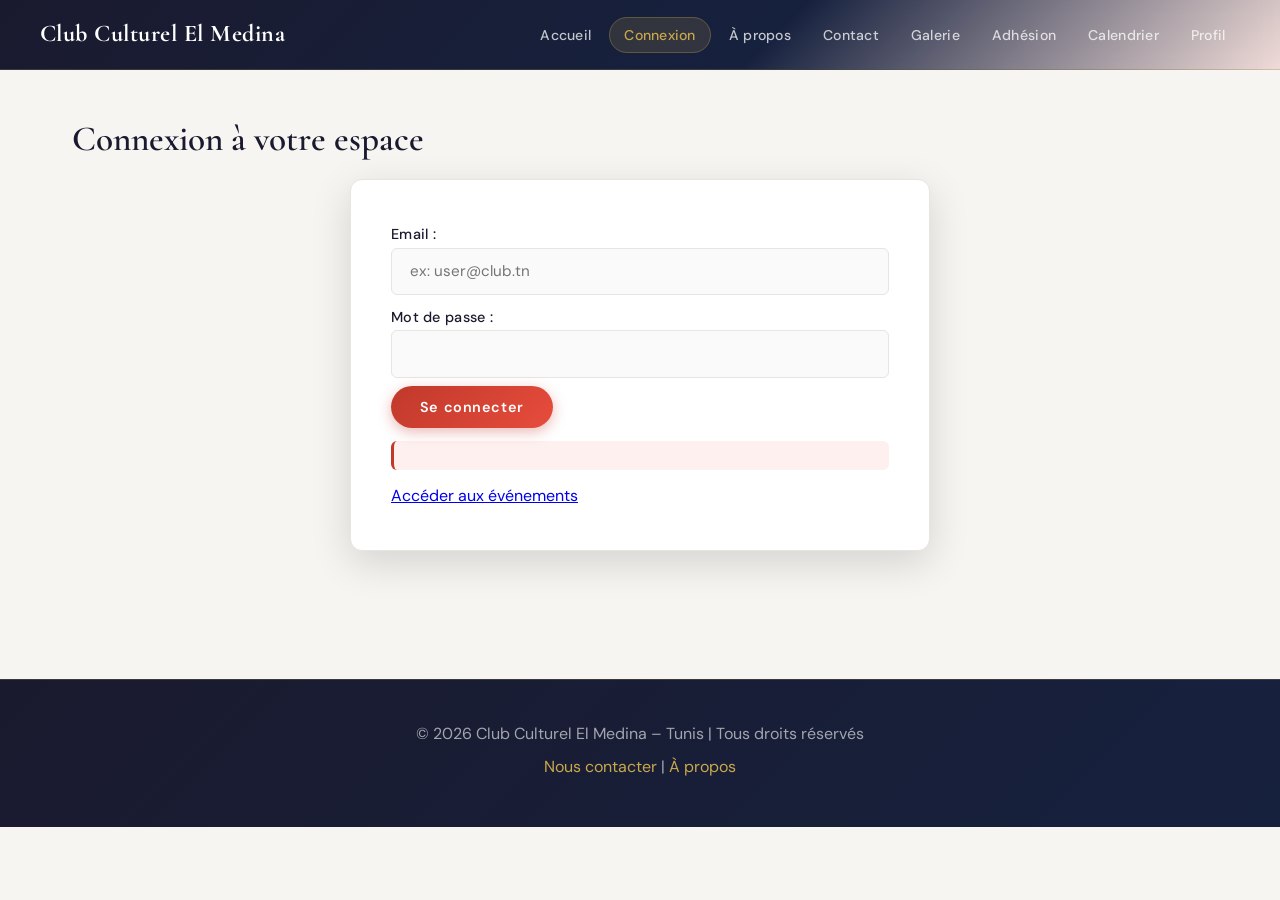
<file: home.html>
<!DOCTYPE html>
<html lang="fr">
<head>
    <meta charset="UTF-8">
    <meta name="viewport" content="width=device-width, initial-scale=1.0">
    <title>Accueil – Club Culturel El Medina</title>
    <link rel="stylesheet" href="style.css">
</head>
<body>

<body class="theme-club">
<header class="site-header">
    <div class="logo">
        <h1>Club Culturel El Medina</h1>
    </div>
    <nav class="main-nav" aria-label="Menu principal">
        <ul class="nav-list">
            <li><a href="home.html" class="active">Accueil</a></li>
            <li><a href="index.html">Connexion</a></li>
            <li><a href="about.html">À propos</a></li>
            <li><a href="contact.html">Contact</a></li>
            <li><a href="galerie.html">Galerie</a></li>
            <li><a href="adhesion.html">Adhésion</a></li>
            <li><a href="calendrier.html">Calendrier</a></li>
            <li><a href="profile.html">Profil</a></li>
        </ul>
    </nav>
    <div class="burger">
        <span></span>
        <span></span>
        <span></span>
    </div>
</header>

<main>
    <section class="hero">
        <h2>Bienvenue au Club Culturel El Medina</h2>
        <p>Découvrez nos événements culturels à Tunis !</p>
    </section>

    <section class="evenements">
        <h2>Événements à venir</h2>
        <div class="grid-evenements"></div>
    </section>
</main>

<footer class="site-footer">
    <p>© 2026 Club Culturel El Medina – Tunis | Tous droits réservés</p>
    <p><a href="contact.html">Nous contacter</a> | <a href="about.html">À propos</a></p>
</footer>

<script src="js/script.js"></script> 
</body>
</html>
</file>
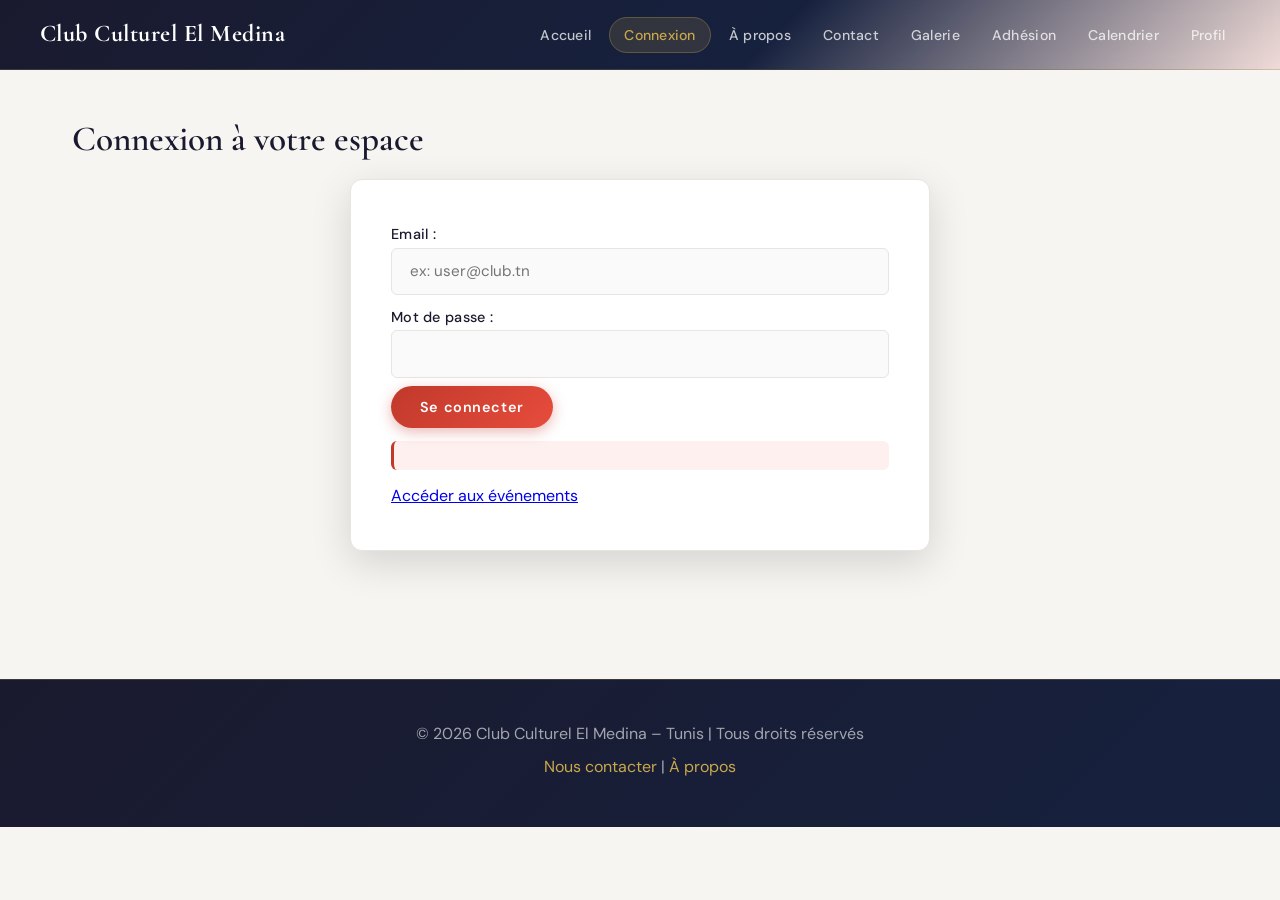
<file: profile.html>
<!DOCTYPE html>
<html lang="fr">
<head>
    <meta charset="UTF-8">
    <meta name="viewport" content="width=device-width, initial-scale=1.0">
    <title>Profil – Club Culturel El Medina</title>
    <link rel="stylesheet" href="style.css">
</head>
<body class="theme-club">
<header class="site-header">
    <div class="logo">
        <h1>Club Culturel El Medina</h1>
    </div>
    <nav class="main-nav" aria-label="Menu principal">
        <ul class="nav-list">
            <li><a href="home.html">Accueil</a></li>
            <li><a href="index.html">Connexion</a></li>
            <li><a href="about.html">À propos</a></li>
            <li><a href="contact.html">Contact</a></li>
            <li><a href="galerie.html">Galerie</a></li>
            <li><a href="adhesion.html">Adhésion</a></li>
            <li><a href="calendrier.html">Calendrier</a></li>
            <li><a href="profile.html" class="active">Profil</a></li>
        </ul>
    </nav>
    <div class="burger">
        <span></span>
        <span></span>
        <span></span>
    </div>
</header>

<main>
    <h2>Votre profil</h2>

    <!-- ✅ id="user-email" : sera rempli par script.js -->
    <p>Connecté en tant que : <strong id="user-email"></strong></p>

    <button class="btn btn-primary" onclick="logout()" style="margin: 1rem 0;">
        Se déconnecter
    </button>

    <h3>Vos inscriptions</h3>
    <!-- ✅ id="inscriptions-list" : sera rempli par script.js -->
    <ul id="inscriptions-list">
        <li>Aucune inscription pour l'instant.</li>
    </ul>
</main>

<footer class="site-footer">
    <p>© 2026 Club Culturel El Medina – Tunis | Tous droits réservés</p>
    <p><a href="contact.html">Nous contacter</a> | <a href="about.html">À propos</a></p>
</footer>

<!-- ✅ script.js en bas du body, APRÈS le DOM -->
<script src="js/script.js"></script>
</body>
</html>
</file>
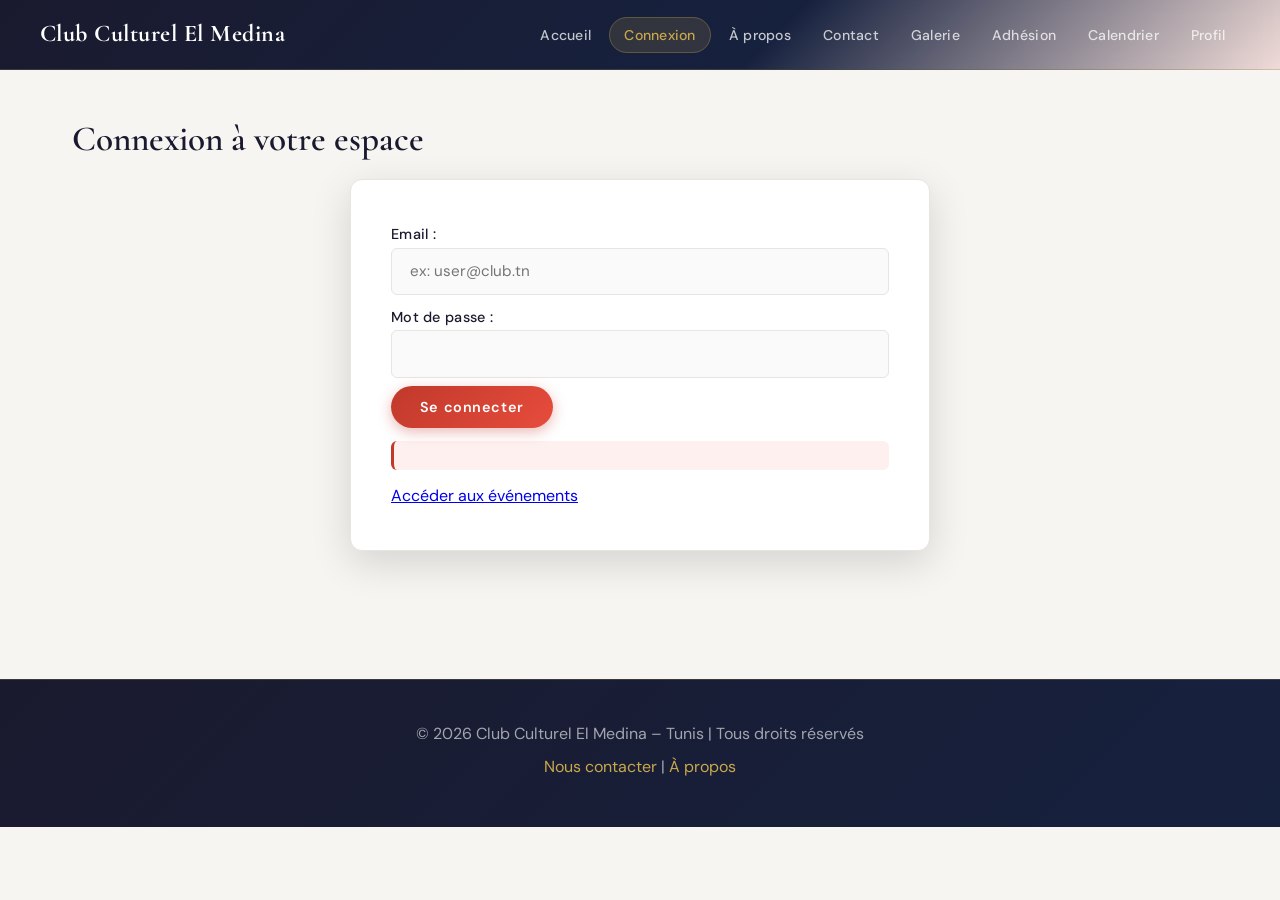
<file: register-event.html>
<!DOCTYPE html>
<html lang="fr">
<head>
    <meta charset="UTF-8">
    <meta name="viewport" content="width=device-width, initial-scale=1.0">
    <title>Inscription événement – Club Culturel El Medina</title>
    <link rel="stylesheet" href="style.css">
</head>
<body class="theme-club">
<header class="site-header">
    <div class="logo">
        <h1>Club Culturel El Medina</h1>
    </div>
    <nav class="main-nav" aria-label="Menu principal">
        <ul class="nav-list">
            <li><a href="home.html">Accueil</a></li>
            <li><a href="index.html">Connexion</a></li>
            <li><a href="about.html">À propos</a></li>
            <li><a href="contact.html">Contact</a></li>
            <li><a href="galerie.html">Galerie</a></li>
            <li><a href="adhesion.html">Adhésion</a></li>
            <li><a href="calendrier.html">Calendrier</a></li>
            <li><a href="profile.html">Profil</a></li>
        </ul>
    </nav>
    <div class="burger">
        <span></span>
        <span></span>
        <span></span>
    </div>
</header>

<main>
    <h2 id="register-titre">Inscription à l'événement</h2>
    <form id="register-form" method="get" action="#">
        <div class="form-container">

            <label for="nom">Nom complet :</label>
            <input type="text" id="nom" name="nom" required placeholder="ex: Ahmed Ben Ali">

            <label for="email">Email :</label>
            <input type="email" id="email" name="email" required placeholder="ex: user@club.tn">

            <label for="telephone">Téléphone :</label>
            <input type="tel" id="telephone" name="telephone" placeholder="ex: 98123456" required>

            <label for="places">Nombre de places :</label>
            <input type="number" id="places" name="places" min="1" max="10" value="1" required>

            <label for="message">Remarques (optionnel) :</label>
            <textarea id="message" name="message" rows="4" placeholder="Une remarque particulière ?"></textarea>

            <div id="success-message" class="success" style="display: none;"></div>
            <div id="error-message" class="error" style="display: none;"></div>

            <button type="submit" class="btn btn-primary">S'inscrire</button>
        </div>
    </form>
</main>

<footer class="site-footer">
    <p>© 2026 Club Culturel El Medina – Tunis | Tous droits réservés</p>
    <p><a href="contact.html">Nous contacter</a> | <a href="about.html">À propos</a></p>
</footer>
<script src="js/script.js"></script>
</body>
</html>
</file>
<file: style.css>
@import url('https://fonts.googleapis.com/css2?family=Cormorant+Garamond:wght@400;600;700&family=DM+Sans:wght@300;400;500;600&display=swap');

/* ===== VARIABLES ===== */
:root {
    --red:        #c0392b;
    --red-dark:   #962d22;
    --red-light:  #e74c3c;
    --gold:       #c9a84c;
    --dark:       #1a1a2e;
    --dark2:      #16213e;
    --text:       #2d2d2d;
    --text-light: #6b6b7b;
    --bg:         #f7f5f2;
    --white:      #ffffff;
    --card-bg:    #ffffff;
    --border:     #e8e4de;
    --shadow:     0 4px 24px rgba(0,0,0,0.08);
    --shadow-lg:  0 12px 40px rgba(0,0,0,0.14);
    --radius:     12px;
    --radius-sm:  6px;
}

/* ===== RESET ===== */
*, *::before, *::after {
    margin: 0;
    padding: 0;
    box-sizing: border-box;
}

/* ===== BASE ===== */
html { scroll-behavior: smooth; }

body {
    font-family: 'DM Sans', sans-serif;
    font-size: 16px;
    color: var(--text);
    background-color: var(--bg);
    line-height: 1.7;
    min-height: 100vh;
}

/* ===== TYPOGRAPHY ===== */
h1, h2, h3 {
    font-family: 'Cormorant Garamond', Georgia, serif;
    line-height: 1.2;
}

h1 { font-size: 2.6rem; font-weight: 700; color: var(--white); }
h2 { font-size: 2.2rem; font-weight: 600; color: var(--dark); margin-bottom: 1.2rem; }
h3 { font-size: 1.4rem; font-weight: 600; color: var(--dark); margin-bottom: 0.8rem; }

p { margin-bottom: 1rem; color: var(--text-light); }

/* ===== HEADER ===== */
.site-header {
    background: linear-gradient(135deg, var(--dark) 0%, var(--dark2) 60%, #c0392b22 100%);
    color: white;
    padding: 0 2.5rem;
    position: sticky;
    top: 0;
    z-index: 1000;
    backdrop-filter: blur(10px);
    border-bottom: 1px solid rgba(201, 168, 76, 0.2);
    display: flex;
    align-items: center;
    justify-content: space-between;
    min-height: 70px;
    gap: 1rem;
}

.logo h1 {
    font-size: 1.5rem;
    font-weight: 700;
    color: var(--white);
    margin: 0;
    letter-spacing: 0.02em;
    white-space: nowrap;
}

.logo h1 span {
    color: var(--gold);
}

/* ===== NAV ===== */
.main-nav { flex: 1; display: flex; justify-content: flex-end; }

.nav-list {
    list-style: none;
    display: flex;
    align-items: center;
    gap: 0.2rem;
    flex-wrap: wrap;
    justify-content: flex-end;
}

.nav-list a {
    color: rgba(255,255,255,0.75);
    text-decoration: none;
    padding: 0.5rem 0.9rem;
    border-radius: 50px;
    font-size: 0.88rem;
    font-weight: 500;
    letter-spacing: 0.02em;
    transition: all 0.25s ease;
    white-space: nowrap;
}

.nav-list a:hover {
    color: white;
    background: rgba(255,255,255,0.1);
}

.nav-list a.active {
    color: var(--gold);
    background: rgba(201,168,76,0.15);
    border: 1px solid rgba(201,168,76,0.3);
}

/* ===== BURGER ===== */
.burger {
    display: none;
    flex-direction: column;
    gap: 5px;
    cursor: pointer;
    padding: 0.4rem;
    border-radius: 6px;
    transition: background 0.2s;
    flex-shrink: 0;
}

.burger:hover { background: rgba(255,255,255,0.1); }

.burger span {
    display: block;
    width: 24px;
    height: 2px;
    background: white;
    border-radius: 2px;
    transition: all 0.3s ease;
}

.burger.active span:nth-child(1) { transform: rotate(45deg) translate(5px, 5px); }
.burger.active span:nth-child(2) { opacity: 0; }
.burger.active span:nth-child(3) { transform: rotate(-45deg) translate(5px, -5px); }

/* ===== MAIN ===== */
main {
    max-width: 1200px;
    margin: 0 auto;
    padding: 3rem 2rem;
}

/* ===== HERO ===== */
.hero {
    background: linear-gradient(135deg, var(--dark) 0%, var(--dark2) 50%, #8b1a12 100%);
    color: white;
    text-align: center;
    padding: 5rem 2rem;
    border-radius: var(--radius);
    margin-bottom: 3rem;
    position: relative;
    overflow: hidden;
}

.hero::before {
    content: '';
    position: absolute;
    inset: 0;
    background: radial-gradient(ellipse at 70% 50%, rgba(192,57,43,0.4) 0%, transparent 70%);
}

.hero::after {
    content: '';
    position: absolute;
    top: -50%;
    left: -20%;
    width: 60%;
    height: 200%;
    background: repeating-linear-gradient(
        45deg,
        transparent,
        transparent 40px,
        rgba(201,168,76,0.03) 40px,
        rgba(201,168,76,0.03) 41px
    );
}

.hero h2 {
    color: white;
    font-size: 3rem;
    margin-bottom: 1rem;
    position: relative;
    z-index: 1;
}

.hero p {
    font-size: 1.2rem;
    color: rgba(255,255,255,0.8);
    position: relative;
    z-index: 1;
}

/* ===== BOUTONS ===== */
.btn {
    display: inline-block;
    padding: 0.75rem 1.8rem;
    border-radius: 50px;
    border: none;
    cursor: pointer;
    font-size: 0.9rem;
    font-family: 'DM Sans', sans-serif;
    font-weight: 600;
    text-decoration: none;
    letter-spacing: 0.04em;
    transition: all 0.25s ease;
}

.btn-primary {
    background: linear-gradient(135deg, var(--red), var(--red-light));
    color: white;
    box-shadow: 0 4px 14px rgba(192,57,43,0.35);
}

.btn-primary:hover {
    transform: translateY(-2px);
    box-shadow: 0 8px 24px rgba(192,57,43,0.45);
}

.btn-secondary {
    background: transparent;
    color: var(--red);
    border: 1.5px solid var(--red);
}

.btn-secondary:hover {
    background: var(--red);
    color: white;
    transform: translateY(-1px);
}

/* ===== CARDS ÉVÉNEMENTS ===== */
.evenements h2 { text-align: center; margin-bottom: 2rem; }

.grid-evenements {
    display: grid;
    grid-template-columns: repeat(auto-fill, minmax(280px, 1fr));
    gap: 1.8rem;
}

.card-event {
    background: var(--card-bg);
    border-radius: var(--radius);
    box-shadow: var(--shadow);
    overflow: hidden;
    transition: transform 0.3s ease, box-shadow 0.3s ease;
    border: 1px solid var(--border);
}

.card-event:hover {
    transform: translateY(-6px);
    box-shadow: var(--shadow-lg);
}

.card-event img {
    width: 100%;
    height: 200px;
    object-fit: cover;
    display: block;
    transition: transform 0.4s ease;
}

.card-event:hover img { transform: scale(1.04); }

.card-event h3 {
    padding: 1rem 1.2rem 0.3rem;
    font-size: 1.15rem;
}

.card-event p {
    padding: 0 1.2rem;
    font-size: 0.85rem;
    color: var(--text-light);
}

.card-event .btn {
    display: block;
    margin: 1rem 1.2rem 1.2rem;
    text-align: center;
}

/* ===== GALERIE ===== */
.galerie-photos {
    display: grid;
    grid-template-columns: repeat(auto-fill, minmax(280px, 1fr));
    gap: 1.5rem;
    margin: 2rem 0;
}

.galerie-photos figure {
    background: var(--card-bg);
    border-radius: var(--radius);
    overflow: hidden;
    box-shadow: var(--shadow);
    transition: transform 0.3s ease;
    border: 1px solid var(--border);
}

.galerie-photos figure:hover { transform: scale(1.02); }

.galerie-photos img {
    width: 100%;
    height: 230px;
    object-fit: cover;
    display: block;
}

.galerie-photos figcaption {
    padding: 0.8rem 1rem;
    font-size: 0.85rem;
    color: var(--text-light);
    font-style: italic;
    border-top: 1px solid var(--border);
}

/* ===== FORMULAIRES ===== */
.form-container {
    max-width: 580px;
    margin: 0 auto;
    background: var(--white);
    padding: 2.5rem;
    border-radius: var(--radius);
    box-shadow: var(--shadow-lg);
    border: 1px solid var(--border);
}

.form-group {
    margin-bottom: 1.3rem;
    display: flex;
    flex-direction: column;
    gap: 0.4rem;
}

.form-container label {
    font-weight: 500;
    font-size: 0.9rem;
    color: var(--dark);
    letter-spacing: 0.02em;
}

.form-container input,
.form-container textarea,
.form-container select {
    width: 100%;
    padding: 0.8rem 1.1rem;
    border: 1.5px solid var(--border);
    border-radius: var(--radius-sm);
    font-size: 0.95rem;
    font-family: 'DM Sans', sans-serif;
    background: #fafafa;
    color: var(--text);
    transition: border-color 0.2s, box-shadow 0.2s;
    margin-bottom: 0.5rem;
}

.form-container input:focus,
.form-container textarea:focus,
.form-container select:focus {
    outline: none;
    border-color: var(--red);
    box-shadow: 0 0 0 3px rgba(192,57,43,0.1);
    background: white;
}

fieldset {
    border: 1.5px solid var(--border);
    border-radius: var(--radius-sm);
    padding: 1.5rem;
    margin-bottom: 1.8rem;
}

legend {
    font-family: 'Cormorant Garamond', serif;
    font-weight: 700;
    font-size: 1.1rem;
    color: var(--red);
    padding: 0 0.6rem;
}

/* ===== CALENDRIER ===== */
.calendrier-dl { margin-bottom: 3rem; }

.calendrier-dl dl { margin-top: 1rem; }

.calendrier-dl dt {
    font-weight: 600;
    color: var(--red);
    margin-top: 1.5rem;
    font-size: 0.9rem;
    text-transform: uppercase;
    letter-spacing: 0.08em;
}

.calendrier-dl dd {
    margin-left: 0;
    margin-top: 0.4rem;
    padding-bottom: 1rem;
    border-bottom: 1px solid var(--border);
    color: var(--text);
}

/* ===== TABLE ===== */
.calendrier-table { overflow-x: auto; margin-bottom: 2rem; }

table {
    width: 100%;
    border-collapse: collapse;
    font-size: 0.93rem;
    background: white;
    border-radius: var(--radius);
    overflow: hidden;
    box-shadow: var(--shadow);
}

caption {
    font-family: 'Cormorant Garamond', serif;
    font-weight: 700;
    font-size: 1.3rem;
    padding: 1.2rem;
    color: var(--dark);
}

thead { background: linear-gradient(135deg, var(--dark), var(--dark2)); color: white; }

thead th {
    padding: 1rem 1.2rem;
    text-align: left;
    font-weight: 500;
    font-size: 0.88rem;
    letter-spacing: 0.06em;
    text-transform: uppercase;
}

tbody tr {
    border-bottom: 1px solid var(--border);
    transition: background 0.2s;
}

tbody tr:hover { background-color: #fdf5f4; }

tbody td { padding: 1rem 1.2rem; color: var(--text); }

/* ===== IMAGES ===== */
main img {
    max-width: 100%;
    height: auto;
    border-radius: var(--radius);
    margin-bottom: 1.5rem;
    display: block;
    box-shadow: var(--shadow-lg);
}

/* ===== INFOS ÉVÉNEMENT ===== */
.infos {
    font-weight: 600;
    color: var(--red);
    margin-bottom: 1rem;
    font-size: 0.95rem;
    letter-spacing: 0.02em;
}

/* ===== CTA ===== */
.cta-text {
    text-align: center;
    margin: 3rem 0;
    padding: 2rem;
    background: linear-gradient(135deg, var(--dark), var(--dark2));
    border-radius: var(--radius);
    color: rgba(255,255,255,0.85);
    display: flex;
    align-items: center;
    justify-content: center;
    gap: 1.5rem;
    flex-wrap: wrap;
}

/* ===== MESSAGES ===== */
.error {
    color: #c0392b;
    background: #fdf0ef;
    padding: 0.9rem 1.1rem;
    border-radius: var(--radius-sm);
    margin: 0.8rem 0;
    border-left: 3px solid var(--red);
    font-size: 0.9rem;
}

.success {
    color: #1e7e44;
    background: #edfaf3;
    padding: 0.9rem 1.1rem;
    border-radius: var(--radius-sm);
    margin: 0.8rem 0;
    border-left: 3px solid #27ae60;
    font-size: 0.9rem;
}

/* ===== FOOTER ===== */
.site-footer {
    background: linear-gradient(135deg, var(--dark), var(--dark2));
    color: rgba(255,255,255,0.7);
    padding: 2.5rem 2rem;
    text-align: center;
    margin-top: 5rem;
    border-top: 1px solid rgba(201,168,76,0.2);
}

.site-footer p { margin-bottom: 0.4rem; color: rgba(255,255,255,0.6); }

.site-footer a {
    color: var(--gold);
    text-decoration: none;
    transition: color 0.2s;
}

.site-footer a:hover { color: white; }

/* ===== LISTES ===== */
main ul { padding-left: 1.5rem; margin-bottom: 1rem; }
main ul li { margin-bottom: 0.5rem; color: var(--text-light); }

/* ===== MISC ===== */
.form-note, .info { color: var(--text-light); font-size: 0.85rem; margin-top: 0.8rem; }
.intro { font-size: 1.05rem; font-style: italic; margin-bottom: 1.5rem; color: var(--text-light); }

/* ===== RESPONSIVE ===== */
@media (max-width: 768px) {
    .site-header {
        padding: 0.8rem 1.2rem;
        flex-wrap: nowrap;
    }

    .logo h1 { font-size: 1.1rem; }

    .main-nav { display: none; position: absolute; top: 100%; left: 0; width: 100%; }
    .main-nav.active { display: block; }

    .main-nav.active .nav-list {
        flex-direction: column;
        background: var(--dark2);
        padding: 0.5rem 0;
        gap: 0;
        border-top: 1px solid rgba(201,168,76,0.2);
    }

    .main-nav.active .nav-list a {
        display: block;
        padding: 0.9rem 1.5rem;
        border-radius: 0;
        border-bottom: 1px solid rgba(255,255,255,0.05);
    }

    .burger { display: flex; }

    .hero { padding: 3rem 1.5rem; }
    .hero h2 { font-size: 2rem; }

    .grid-evenements { grid-template-columns: 1fr; }
    .galerie-photos { grid-template-columns: 1fr; }

    .form-container { padding: 1.5rem; }

    main { padding: 2rem 1rem; }

    h2 { font-size: 1.7rem; }
    h3 { font-size: 1.2rem; }

    .cta-text { flex-direction: column; gap: 1rem; }
}

@media (max-width: 480px) {
    .logo h1 { font-size: 0.95rem; }
    .btn { padding: 0.65rem 1.3rem; font-size: 0.85rem; }
    .hero h2 { font-size: 1.6rem; }
}
</file>
